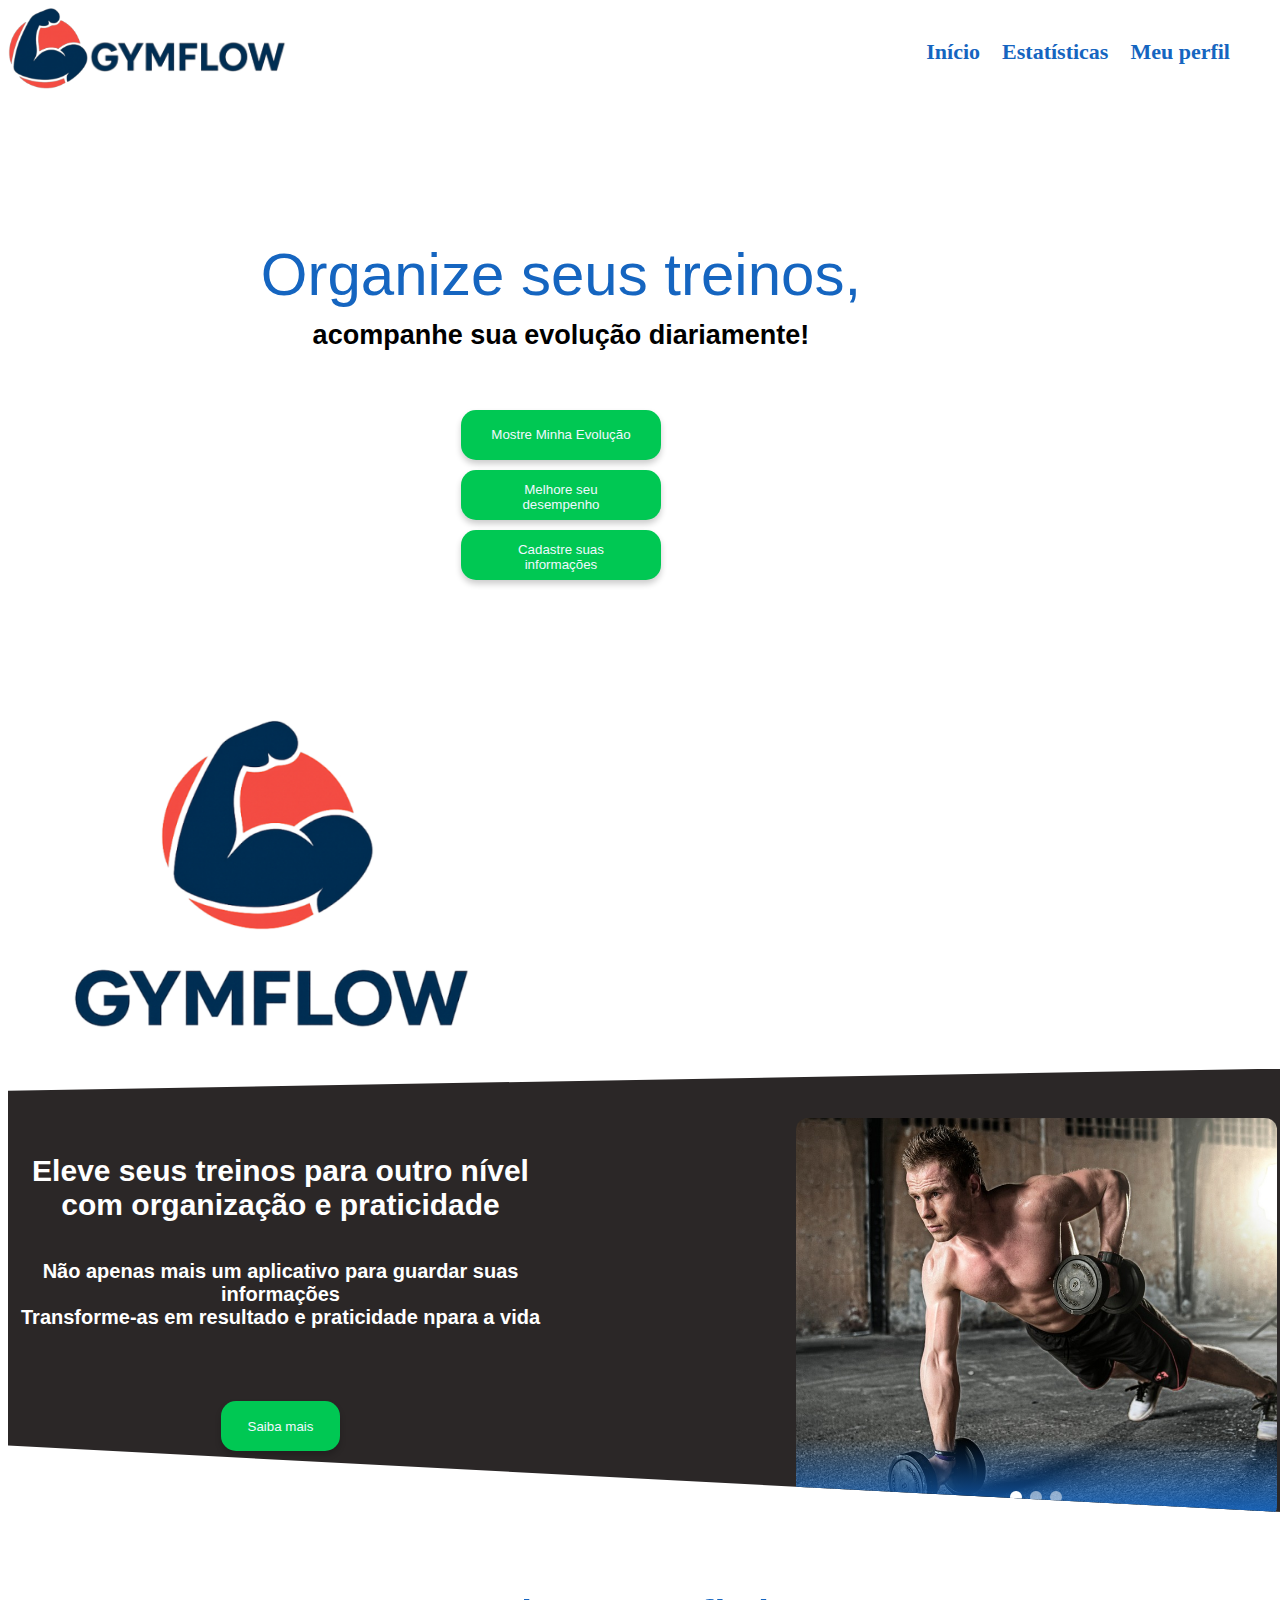
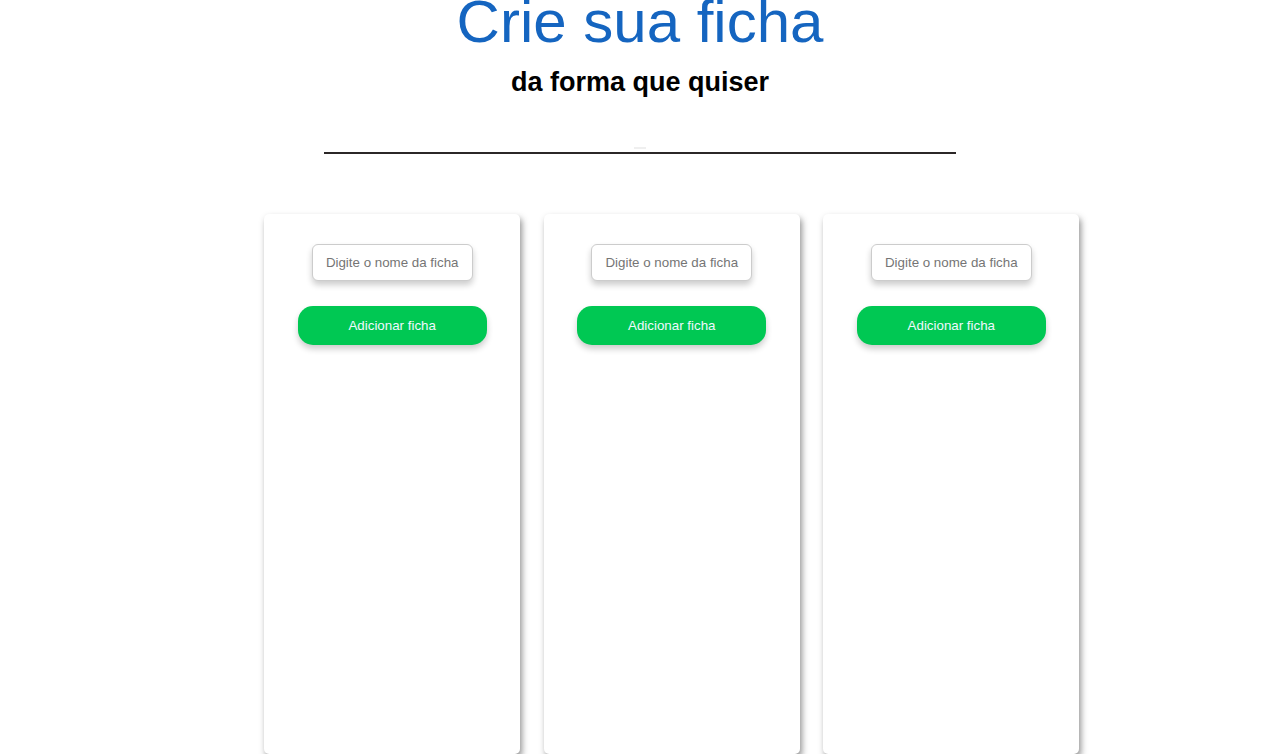
<file: src/paginas/MenuPrincipal.html>
<!DOCTYPE html>

<head>
    <meta charset="UTF-8">
    <meta name="viewport" content="width=device-width, initial-scale=1.0">
    <title>Menu principal</title>
    <link rel="stylesheet" type="text/css" href="../css/menu.css">
    <script src="../js/menu.js" defer></script>
</head>

<body>
    <header>
        <div class="logo-container">
            <img class="logo-img" src="../assets/gymflow-logo-img.PNG" />
            <img class="logo-text" src="../assets/gymflow-logo-texto.PNG" />
        </div>
        <nav class="nav">
            <a href="#">Início</a>
            <a href="../paginas/estatisticas.html">Estatísticas</a>
            <a href="../paginas/pagina-user.html">Meu perfil</a>
        </nav>

        <!-- Nav lateral-->
        <nav id="navSide" class="nav-side">
            <a href="javascript:void(0)" class="closebtn" onclick="closeNav()">&times;</a>
            <a href="#">Início</a>
            <a href="../paginas/estatisticas.html">Estatísticas</a>
            <a href="../paginas/user-page.html">Meu perfil</a>
        </nav>
        <span class="nav-side-icon" onclick="openNav()"><i class="fa-solid fa-bars"></i></span>
    </header>

    <div class="logo">
        <div>
            <div class="organize-treinos">Organize seus treinos,</div>
            <h4>acompanhe sua evolução diariamente!</h4>
        </div>
        <br>
        <div></div> <button class="topo">Mostre Minha Evolução</button>
        <br>
        <button class="topo">Melhore seu desempenho</button>
        <br>
        <button class="topo">Cadastre suas informações</button>
        <br>
    </div>
    <img class="logo-img-grande" src="../assets/logo.png">
    </div>

    <div class="quadro-de-imagens">

        <div class="titulo-carrosel">
            <h2>Eleve seus treinos para outro nível<br>
                com organização e praticidade</h2>

            <h1>Não apenas mais um aplicativo para guardar suas informações <br>
                Transforme-as em resultado e praticidade npara a vida</h1>
            <br>
            <br>
            <br>
            <button class="topo">Saiba mais</button>
        </div>
        <div class="carrosel">

            <div class="slides">
                <div class="slide"><img src="..\assets\academia1.jpg" alt="Imagem 1"></div>
                <div class="slide"><img src="..\assets\academia2.jpg" alt="Imagem 2"></div>
                <div class="slide"><img src="..\assets\academia3.jpg" alt="Imagem 13"></div>
            </div>
            <div class="indicators">
                <span class="active"></span>
                <span></span>
                <span></span>
            </div>
        </div>
    </div>

    <div class="criar-e-editar-ficha">
        <div class="organize-treinos">Crie sua ficha</div>
        <div>
            <h4>da forma que quiser</h4>
        </div>
        <div>
            <button class="invisivel" id="openModalBtn"></button>

            <div class="modal" id="textModal">

                <div class="modal-content">
                    <span class="close" id="closeModal">&times;</span>

                    <div id="treinos"></div>

                    <button class="add-treino-btn" onclick="criarTreino()">+ Criar Novo Treino</button>

                </div>
            </div>
        </div>
    </div>
    <div class="separacao-fichas">

        <div class="treinos">
            <div class="fichas" id="treino1"></div>
            <div id="listaTreinos1"></div>
        </div>

        <div class="treinos">
            <div class="fichas" id="treino2"></div>
            <div id="listaTreinos2"></div>
        </div>

        <div class="treinos">
            <div class="fichas" id="treino3"></div>
            <div id="listaTreinos3"></div>
        </div>
    </div>

</body>
</file>
<file: src/css/menu.css>
h1 {
    font-family: "Montserrat", sans-serif;
    font-size: 20px;
    flex-direction: column;
    display: flex;
    color: #ffffff;
}

h2 {
    font-family: "Montserrat", sans-serif;
    font-size: 30px;
    text-align: top;
    display: inline-block;
    color: #ffffff;
}

h3 {
    font-family: 'Times New Roman', Times, serif;
    font-size: 60px;
    text-align: center;
    color: #1565C0;
    margin-bottom: -25px;
}

h4 {
    font-family: "Montserrat", sans-serif;
    font-size: 27px;
    flex-direction: column;
    display: flex;
}

.texto-exercicio {
    font-family: "Montserrat", sans-serif;
    font-size: 18px;
    flex-direction: column;
    display: flex;
    color: #2b2727;
}

.organize-treinos {
    font-family: "Montserrat", sans-serif;
    font-size: 60px;
    text-align: center;
    color: #1565C0;
    margin-bottom: -25px;
}

.fichas {
    font-family: "Montserrat", sans-serif;
    font-size: 18px;
    flex-direction: column;
    display: flex;
    color: #2b2727;
    text-align: center;
    justify-content: center;
    position: absolute;
    top: 0;
    z-index: 10;
    margin-top: 0;
}

.listas-treinos {
    flex-direction: column;
    display: flex;
    color: #2b2727;
    margin-bottom: 30px;
    text-align: center;
    justify-content: center;
    overflow: auto;
}

.titulo-carrosel {

    justify-content: left;
    align-items: left;
    text-align: center;
    margin: 0 20% 4% 5px;
}

.quadro-de-imagens {
    background-size: contain;
    width: 100%;
    background: #2b2727;
    color: white;
    padding: 70px 5px;
    padding-bottom: 15px;
    clip-path: polygon(0 5%, 100% 0, 100% 100%, 0 85%);
    margin-bottom: 75px;
    height: 28vw;
    display: flex;
    justify-content: center;
    align-items: center;
    text-align: center;
}

.carrosel {
    position: relative;
    width: 550px;
    height: 400px;
    overflow: hidden;
    border-radius: 12px;
}

.slides {
    display: flex;
    width: 100%;
    height: 100%;
    animation: slide 45s infinite;
}

.slide {
    position: relative;
    width: 100%;
    flex-shrink: 0;
    object-fit: cover;
}

.slide img {
    width: 100%;
    height: 100%;
    object-fit: cover;
    display: block;
}

.slide::after {
    content: "";
    position: absolute;
    bottom: 0;
    left: 0;
    width: 100%;
    height: 20%;
    background: linear-gradient(to top, #1565C0, transparent);
}

.indicators {
    position: absolute;
    bottom: 15px;
    left: 50%;
    transform: translateX(-50%);
    display: flex;
    gap: 8px;
}

.indicators span {
    display: block;
    width: 12px;
    height: 12px;
    background: rgba(255, 255, 255, 0.5);
    border-radius: 50%;
    transition: background 0.3s;
}

.indicators span.active {
    background: white;
}

@keyframes slide {
    0% {
        transform: translateX(0%);
    }

    33.33% {
        transform: translateX(0%);
    }

    33.34% {
        transform: translateX(-100%);
    }

    66.66% {
        transform: translateX(-100%);
    }

    66.67% {
        transform: translateX(-200%);
    }

    100% {
        transform: translateX(-200%);
    }
}


.criar-e-editar-ficha {
    text-align: center;
    display: center;
    flex-direction: column;
    align-items: center;
    text-align: center;
    border-bottom: 2px solid #2b2727;
    width: 50%;
    margin-left: 25%;
}

.separacao-fichas {
    width: 92vw;
    height: 38vw;
    display: flex;
    justify-content: center;
    align-items: flex;
    margin-top: 60px;
    margin-left: 5%;
}

.treinos {
    margin-left: 2%;
    width: 20vw;
    height: 60vh;
    display: flex;
    justify-content: center;
    align-items: center;
    text-align: center;
    border-radius: 5px;
    box-shadow: 2px 4px 6px rgba(39, 39, 39, 0.5);
    background-position: center;
    flex-direction: column;
    position: relative;
    overflow: auto;
}

.ocultar {
    width: 100%;
    display: inline-block;
    display: flex;
    justify-content: center;
    align-items: center;
    text-align: center;
}

.adicionar-treinos {
    margin-left: 2%;
    width: 250px;
    height: 250px;
    display: flex;
    justify-content: center;
    align-items: center;
    text-align: center;
    border-radius: 5px;
    box-shadow: 2px 4px 6px rgba(39, 39, 39, 0.5);
    background-position: center;
    flex-direction: column;

}

.cabecalho {
    background-color: #1565C0;
    display: flex;
    justify-content: flex-end;
    width: 100%;
    height: 100%;
    padding: 0px 5px 0px 5px;
}

.conteudo-cabecalho {
    font-family: "Montserrat", sans-serif;
    flex: 10;
    color: #ffffff;
    font-size: 25px;
    text-align: center;
    line-height: 50px;
    cursor: pointer;
}

.retangulo-preto {
    background-size: contain;
    width: 100%;
    background: #2b2727;
    color: white;
    padding: 70px 5px;
    padding-bottom: 15px;
    clip-path: polygon(0 7%, 100% 0, 100% 100%, 0 95%);
    margin-bottom: 75px;
    height: 1250px;
    display: flex;
    justify-content: center;
    align-items: center;
    text-align: center;
}

.logo {
    background-image: image("pesos");
    margin-top: 75px;
    margin-bottom: 120px;
    text-align: center;
    display: inline-block;
    padding-left: 20%;
    padding-right: 5%;
    padding-top: 6%;
}

.logo-img-grande{
    width:40vw;
    height: 40vh;
}
.criar-ficha {

    display: flex;
    flex-direction: column;
    align-items: center;
    justify-content: center;
    display: flex;
}

.topo {
    margin: 5px;
    padding: 12px 5%;
    border-radius: 15px;
    box-shadow: 0px 4px 6px rgba(0, 0, 0, 0.2);
    border: none;
    background-color: #00C853;
    color: aliceblue;
    height: 50px;
    max-width: 200px;
    cursor: pointer;
}

.criar-ficha-conteudo {
    padding-bottom: 60px;
}

.topo1 {
    margin: 5px;
    padding: 12px 24px;
    border-radius: 15px;
    box-shadow: 0px 4px 6px rgba(0, 0, 0, 0.2);
    border: none;
    background-color: #00C853;
    color: aliceblue;
    cursor: pointer;

}

.titulo-treino {
    margin: 5px;
    padding: 12px 24px;
    border-radius: 15px;
    box-shadow: 0px 4px 6px rgba(0, 0, 0, 0.2);
    border: none;
    background-color: #00C853;
    color: aliceblue;
}

.botao-ficha {
    margin: 30px 0 20px;
    padding: 12px 24px;
    border-radius: 15px;
    box-shadow: 0px 4px 6px rgba(0, 0, 0, 0.2);
    border: none;
    background-color: #00C853;
    color: aliceblue;
    cursor: pointer;
}

.botao-ficha2 {
    margin: 5px 0 2px;
    padding: 12px 24px;
    border-radius: 15px;
    box-shadow: 0px 4px 6px rgba(0, 0, 0, 0.2);
    border: none;
    background-color: #00C853;
    color: aliceblue;
    cursor: pointer;
}

button:hover {
    background-color: #028b3b;
}

.modal {
    display: none;
    position: fixed;
    top: 0;
    left: 0;
    width: 100%;
    height: 100%;
    background: rgba(0, 0, 0, 0.6);
    justify-content: center;
    align-items: center;
}

.modal-content {
    background: #fff;
    padding: 20px;
    border-radius: 10px;
    width: 500px;
    max-width: 90%;
    box-shadow: 0 5px 15px rgba(0, 0, 0, 0.3);
    position: relative;
}

.close {
    position: absolute;
    top: 10px;
    right: 15px;
    font-size: 20px;
    font-weight: bold;
    color: #333;
    cursor: pointer;
}

.close:hover {
    color: red;
}

.input-area {
    margin-bottom: 20px;
}

input[type="text"] {
    padding: 10px;
    width: 70%;
    border: 1px solid #ccc;
    border-radius: 6px;
    outline: none;
}

.texto-ficha {
    margin: 30px auto 20px;
    padding: 12px 50px;
    border-radius: 15px;
    box-shadow: 0px 4px 6px rgba(0, 0, 0, 0.2);
    border: none;
    text-align: center;
    margin-top: 30px;
}

.botao-remover {
    margin: 3px;
    padding: 6px 12px;
    border-radius: 15px;
    box-shadow: 0px 4px 6px rgba(0, 0, 0, 0.2);
    border: none;
    background-color: #D32F2F;
    color: aliceblue;
    cursor: pointer;
    margin-top: 20px;
}

.botao-remover:hover {
    background-color: #942121;
}

.botao-remover2 {

    margin-left: 2%;
    padding: 3px 6px;
    box-shadow: 0px 4px 6px rgba(0, 0, 0, 0.2);
    border: none;
    background-color: #D32F2F;
    color: aliceblue;
    cursor: pointer;
}

.botao-remover2:hover {
    background-color: #942121;
}

.invisivel {
    border: none;
    background-color: none;
}

@media (max-width: 1024px) {

  h1 { font-size: 18px; }
  h2 { font-size: 24px; }
  h3, .organize-treinos { font-size: 40px; }
  h4 { font-size: 22px; }

  .titulo-carrosel {
    margin: 0 10% 4% 10%;
    text-align: center;
  }

  .carrosel {
    width: 420px;
    height: 300px;
  }

  .criar-e-editar-ficha {
    width: 70%;
    margin-left: 15%;
  }

  .separacao-fichas {
    width: 100%;
    margin-left: 0;
    flex-wrap: wrap;
    justify-content: center;
  }

  .treinos {
    width: 100vw;
    height: 40vh;
    margin: 15px;
  }

  .ocultar {
    flex-wrap: wrap;
  }

  .logo img {
    width: 20vw;
  }
}

@media (max-width: 768px) {

  h1 { font-size: 16px; }
  h2 { font-size: 20px; }
  h3, .organize-treinos { font-size: 30px; }
  h4 { font-size: 20px; }

  .cabecalho {
    flex-direction: column;
    align-items: center;
    padding: 10px 0;
  }

  .conteudo-cabecalho {
    font-size: 20px;
    line-height: 40px;
  }

  .logo {
    padding: 0 5%;
  }

  .logo img {
    width: 20vw;
  }

  .quadro-de-imagens {
    flex-direction: column;
    height: 160vw;
    width: 100%;
    padding: 40px 5px;
  }

  .carrosel {
    width: 90%;
    height: 250px;
  }

  .titulo-carrosel {
    margin: 20px auto;
  }

  .criar-e-editar-ficha {
    width: 90%;
    margin-left: 5%;
    border-bottom: 1px solid #2b2727;
  }

  .separacao-fichas {
    flex-direction: column;
    align-items: center;
    width: 100%;
    height: auto;
  }

  .treinos {
    width: 90%;
    height: 100vh;
    margin-bottom: 25px;
  }

  .ocultar {
    flex-direction: column;
    align-items: center;
    gap: 10px;
    margin-top: 0;
  }

  .ocultar-treinos {
    margin: 0;
  }

  .topo,
  .botao-ficha,
  .botao-ficha2 {
    width: 80%;
    max-width: none;
    font-size: 1rem;
    padding: 10px;
  }

  .modal-content {
    width: 90%;
  }
}
@media (max-width: 480px) {

  h1 { font-size: 14px; }
  h2 { font-size: 18px; }
  h3, .organize-treinos { font-size: 24px; }
  h4 { font-size: 18px; }

  .carrosel {
    height: 200px;
  }

  .titulo-carrosel h1,
  .titulo-carrosel h2 {
    margin: 0 5%;
  }

  .treinos {
    width: 95%;
    height: 100vh;
    padding: 10px;
  }

  .topo,
  .botao-ficha,
  .botao-ficha2 {
    width: 90%;
    padding: 8px;
    font-size: 0.9rem;
  }

  .conteudo-cabecalho {
    font-size: 18px;
  }
}

/* ====== CELULARES ====== */
@media (max-width: 768px) {

  h1 { font-size: 16px; }
  h2 { font-size: 20px; }
  h3, .organize-treinos { font-size: 30px; }
  h4 { font-size: 20px; }

  .cabecalho {
    flex-direction: column;
    align-items: center;
    padding: 10px 0;
  }

  .conteudo-cabecalho {
    font-size: 20px;
    line-height: 40px;
  }

  .logo {
    padding: 0 5%;
  }

  .logo img {
    width: 10vw;
  }

  .quadro-de-imagens {
    flex-direction: column;
    height: 160vw;
    width: 100%;
    padding: 40px 5px;
  }

  .carrosel {
    width: 90%;
    height: 250px;
  }

  .titulo-carrosel {
    margin: 20px auto;
  }

  .criar-e-editar-ficha {
    width: 90%;
    margin-left: 5%;
    border-bottom: 1px solid #2b2727;
  }

  .separacao-fichas {
    flex-direction: column;
    align-items: center;
    width: 100%;
    height: auto;
  }

  .treinos {
    width: 90%;
    height: 100vh;
    height: auto;
    margin-bottom: 25px;
  }

  .ocultar {
    flex-direction: column;
    align-items: center;
    gap: 10px;
    margin-top: 0;
  }

  .ocultar-treinos {
    margin: 0;
  }

  .topo,
  .botao-ficha,
  .botao-ficha2 {
    width: 80%;
    max-width: none;
    font-size: 1rem;
    padding: 10px;
  }

  .modal-content {
    width: 90%;
  }
  .logo-img-grande{
    width:60vw;
    height: 30vh;
}
}

/* ====== CELULARES PEQUENOS ====== */
@media (max-width: 480px) {

  h1 { font-size: 14px; }
  h2 { font-size: 18px; }
  h3, .organize-treinos { font-size: 24px; }
  h4 { font-size: 18px; }

  .carrosel {
    height: 200px;
  }

  .titulo-carrosel h1,
  .titulo-carrosel h2 {
    margin: 0 5%;
  }

  .treinos {
    width: 95%;
    height: 100vh;
    padding: 10px;
  }

  .topo,
  .botao-ficha,
  .botao-ficha2 {
    width: 90%;
    padding: 8px;
    font-size: 0.9rem;
  }

  .conteudo-cabecalho {
    font-size: 18px;
  }
  .logo-img-grande{
    width:60vw;
    height: 30vh;
}
}

.nav {
    display: flex;
    justify-content: flex-end; 
    align-items: center;       
    padding-right: 20px;       
}
.nav a{
    text-decoration: none;
    padding-right: 1em;
    font-size: 22px;
    color: #1565C0;
    font-weight: 600;
    margin-top: -75px;
    
}

.nav a:hover{
    color: #3b3b3b;
}

.nav-side, .nav-side-icon{
    display: none;
}
.logo-container{
    display: flex;
    align-items: center;
}

.logo-img{
    width: 80px;
}

.logo-text{
    width: 200px;
    padding-top: 1em;
}
</file>
